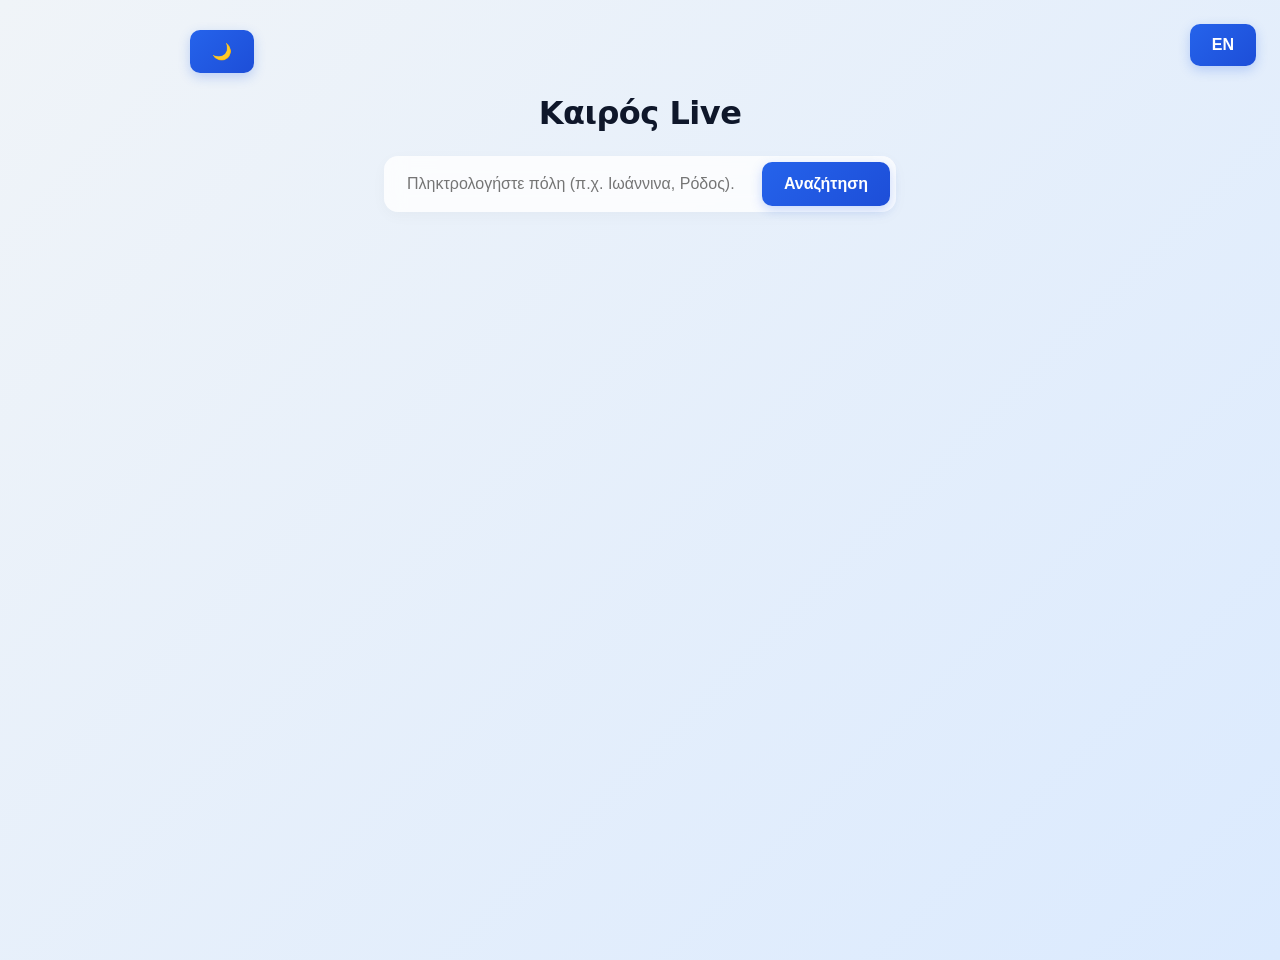
<file: index.html>
<!DOCTYPE html>
<html lang="el">
<head>
  <meta charset="UTF-8">
  <meta name="viewport" content="width=device-width, initial-scale=1.0">
  <title>Πρόγνωση Καιρού </title>
<link rel="stylesheet" href="style.css"></head>
<body>

  <div class="container">
    <!-- Κουμπιά πάνω δεξιά (Γλώσσα & Dark Mode) -->
    <div class="top-controls">
      <button id="langToggleBtn" title="Change Language">EN</button>
    </div>    
    <button id="themeToggleBtn" title="Εναλλαγή Λειτουργίας" >🌙</button>    
    <h1 id="appTitle">Καιρός Live</h1>

    <!-- Δυναμική αναζήτηση οποιασδήποτε πόλης -->
    <div class="search-box">
      <input type="text" id="cityInput" placeholder="Πληκτρολογήστε πόλη (π.χ. Ιωάννινα, Ρόδος)..." />
      <button id="searchBtn">Αναζήτηση</button>
    </div>

    <!-- Περιοχή εμφάνισης μηνυμάτων σφάλματος -->
    <div id="errorBox" class="error"></div>

    <!-- Grid όπου θα προστεθούν οι κάρτες καιρού -->
    <div id="weatherGrid" class="grid"></div>
  </div>
<script src="app.js"></script>
</body>
</html>
</file>
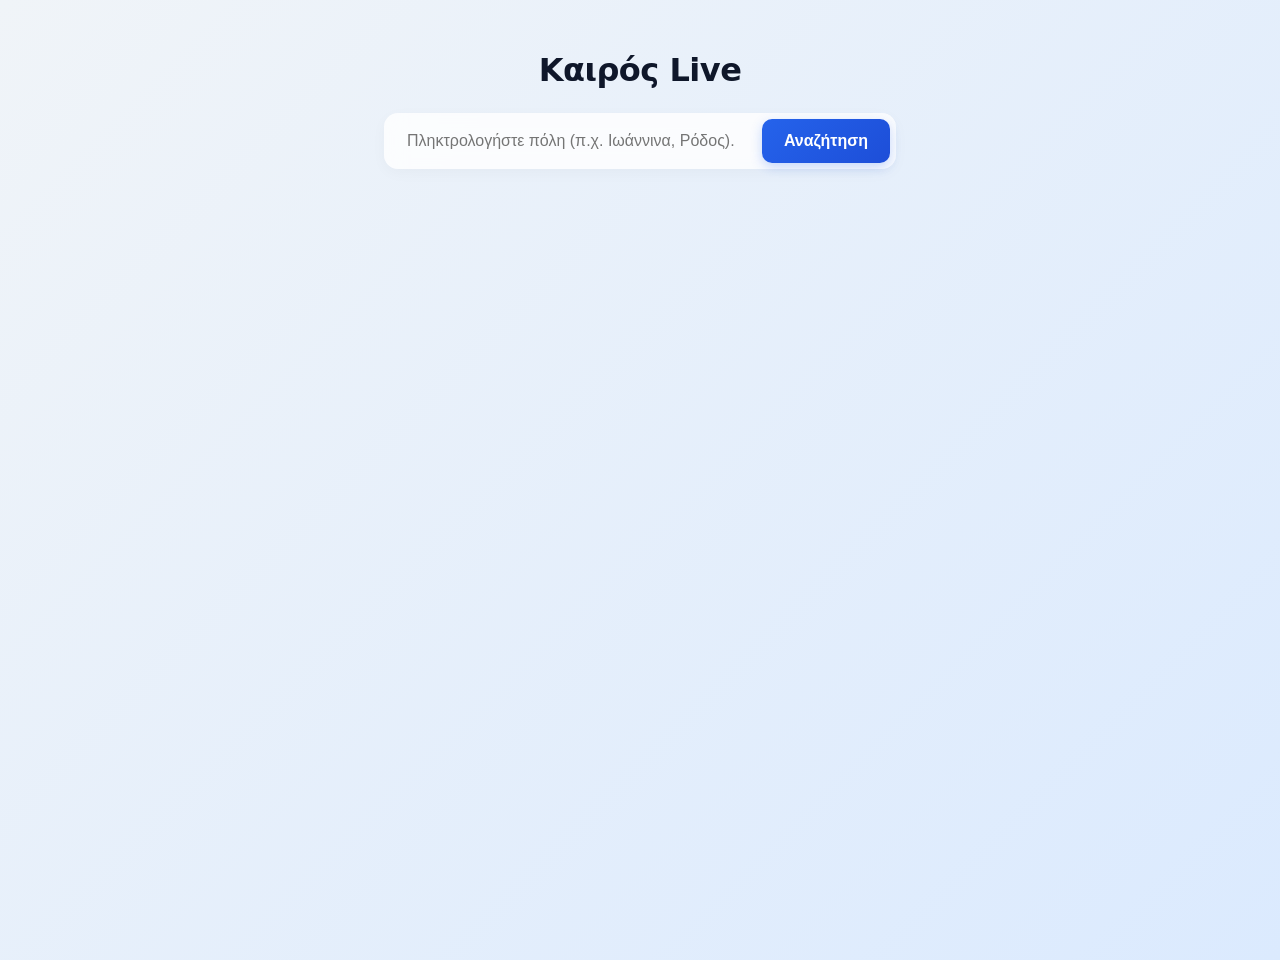
<file: weather.html>
<!DOCTYPE html>
<html lang="el">
<head>
  <meta charset="UTF-8">
  <meta name="viewport" content="width=device-width, initial-scale=1.0">
  <title>Πρόγνωση Καιρού </title>
<link rel="stylesheet" href="style.css"></head>
<body>

  <div class="container">
    <h1>Καιρός Live</h1>

    <!-- Δυναμική αναζήτηση οποιασδήποτε πόλης -->
    <div class="search-box">
      <input type="text" id="cityInput" placeholder="Πληκτρολογήστε πόλη (π.χ. Ιωάννινα, Ρόδος)..." />
      <button id="searchBtn">Αναζήτηση</button>
    </div>

    <!-- Περιοχή εμφάνισης μηνυμάτων σφάλματος -->
    <div id="errorBox" class="error"></div>

    <!-- Grid όπου θα προστεθούν οι κάρτες καιρού -->
    <div id="weatherGrid" class="grid"></div>
  </div>
<script src="app.js"></script>
</body>
</html>
</file>
<file: style.css>
body {
      font-family: system-ui, -apple-system, sans-serif;
      background: linear-gradient(135deg, #f0f4f8 0%, #dbeafe 100%);
      color: #1e293b;
      margin: 0;
      padding: 30px 24px;
      min-height: 100vh;
    }
    .container {
      max-width: 900px;
      margin: 0 auto;
    }
    /* Container για τα κουμπιά πάνω δεξιά */
    .top-controls {
      position: absolute;
      top: 24px;
      right: 24px;
      display: flex;
      gap: 8px;
    }
    .themeToggleBtn { 
      position: absolute; 
      top: 24px; 
      right: 24px;
      padding: 10px 14px; 
      border-radius: 50%; width: 45px; 
      height: 45px; 
      display: flex; 
      align-items: center; 
      justify-content: center; font-size: 18px;
    }
      
    h1 {
      text-align: center;
      margin-bottom: 24px;
      color: #0f172a;
      font-weight: 800;
      letter-spacing: -0.5px;
    }
    .search-box {
      display: flex;
      gap: 10px;
      max-width: 500px;
      margin: 0 auto 24px auto;
      background: rgba(255, 255, 255, 0.8);
      padding: 6px;
      border-radius: 14px;
      box-shadow: 0 4px 15px rgba(0,0,0,0.03);
      backdrop-filter: blur(10px);
    }
    input {
      flex: 1;
      padding: 12px 16px;
      border: 1px solid transparent;
      background: transparent;
      border-radius: 10px;
      font-size: 16px;
      outline: none;
      color: #1e293b;
    }
    input:focus {
      background: #ffffff;
      border-color: #3b82f6;
    }
    button {
      padding: 12px 22px;
      background: linear-gradient(135deg, #2563eb, #1d4ed8);
      color: white;
      border: none;
      border-radius: 10px;
      font-size: 16px;
      font-weight: 600;
      cursor: pointer;
      box-shadow: 0 4px 12px rgba(37, 99, 235, 0.25);
      transition: all 0.2s ease;
    }
    button:hover {
      background: linear-gradient(135deg, #1d4ed8, #1e40af);
      transform: translateY(-1px);
      box-shadow: 0 6px 15px rgba(37, 99, 235, 0.35);
    }
    button:active {
      transform: translateY(0) scale(0.97);
    }
    .error {
      background: #fee2e2;
      color: #b91c1c;
      padding: 12px;
      border-radius: 10px;
      text-align: center;
      max-width: 500px;
      margin: 0 auto 20px auto;
      display: none;
      font-weight: 500;
      box-shadow: 0 4px 10px rgba(239, 68, 68, 0.1);
    }
    .grid {
      display: grid;
      grid-template-columns: repeat(auto-fill, minmax(260px, 1fr));
      gap: 20px;
      align-items: start;
    }
    .card {
      background: rgba(255, 255, 255, 0.9);
      backdrop-filter: blur(10px);
      padding: 22px;
      border-radius: 16px;
      box-shadow: 0 8px 20px rgba(0,0,0,0.04);
      position: relative;
      border: 1px solid rgba(255, 255, 255, 0.6);
      transition: all 0.3s ease;
      animation: cardAppear 0.4s ease-out;
    }

    /* Εφέ εμφάνισης κάρτας */
    @keyframes cardAppear {
      from {
        opacity: 0;
        transform: translateY(15px);
      }
      to {
        opacity: 1;
        transform: translateY(0);
      }
    }

    /* Εφέ όταν περνάς το ποντίκι πάνω από την κάρτα */
    .card:hover {
      transform: translateY(-6px);
      box-shadow: 0 12px 30px rgba(37, 99, 235, 0.12);
      border-color: rgba(59, 130, 246, 0.3);
    }

    .card h2 {
      margin: 0 0 12px 0;
      font-size: 22px;
      color: #0f172a;
    }
    .delete-btn {
      position: absolute; 
      top: 14px; 
      right: 14px; 
      background: #f1f5f9; 
      color: #64748b; 
      width: 28px;
      height: 28px;
      border-radius: 50%;
      border: none;
      display: flex;
      align-items: center;
      justify-content: center;
      cursor: pointer;
      font-weight: bold;
      transition: all 0.2s ease;
    }
    .delete-btn:hover {
      background: #fee2e2;
      color: #dc2626;
      transform: rotate(40deg) scale(0.9);
    }
    
    .temp {
      font-size: 38px;
      font-weight: 800;
      background: linear-gradient(135deg, #2563eb, #3b82f6);
      background-clip: text;
      -webkit-text-fill-color: transparent;
      margin: 10px 0;
    }
    .meta {
      margin: 6px 0;
      font-size: 14px;
      color: #475569;
      display: flex;
      justify-content: space-between;
      border-bottom: 1px dashed #e2e8f0;
      padding-bottom: 4px;
    }
    body.dark-mode {
      background: radial-gradient(circle at top left, #0f172a, #1e293b, #090d16);
      color: #f8fafc;
    }

    body.dark-mode .container h1 {
      color: #f8fafc;
      background: linear-gradient(135deg, #60a5fa 0%, #3b82f6 100%);
      background-clip: text;
      -webkit-text-fill-color: transparent;
    }

    body.dark-mode .search-box {
      background: rgba(49, 72, 108, 0.8);
      border-color: rgba(255, 255, 255, 0.1);
    }

    body.dark-mode input {
      color: #000000;
    }

    body.dark-mode input::placeholder {
      color: #0969caca;
    }

    body.dark-mode .card {
      background: rgba(30, 41, 59, 0.85);
      border-color: rgba(255, 255, 255, 0.1);
      box-shadow: 0 10px 30px 0 rgba(0, 0, 0, 0.2);
    }

    body.dark-mode .card h2 {
      color: #f8fafc;
    }

    body.dark-mode .card small {
      color: #94a3b8 !important;
    }

    body.dark-mode .meta {
      color: #cbd5e1;
      border-bottom-color: rgba(51, 65, 85, 0.8);
    }

    body.dark-mode .delete-btn {
      background: #334155;
      color: #94a3b8;
    }

    body.dark-mode .delete-btn:hover {
      background: #7f1d1d;
      color: #fca5a5;
    }
</file>
